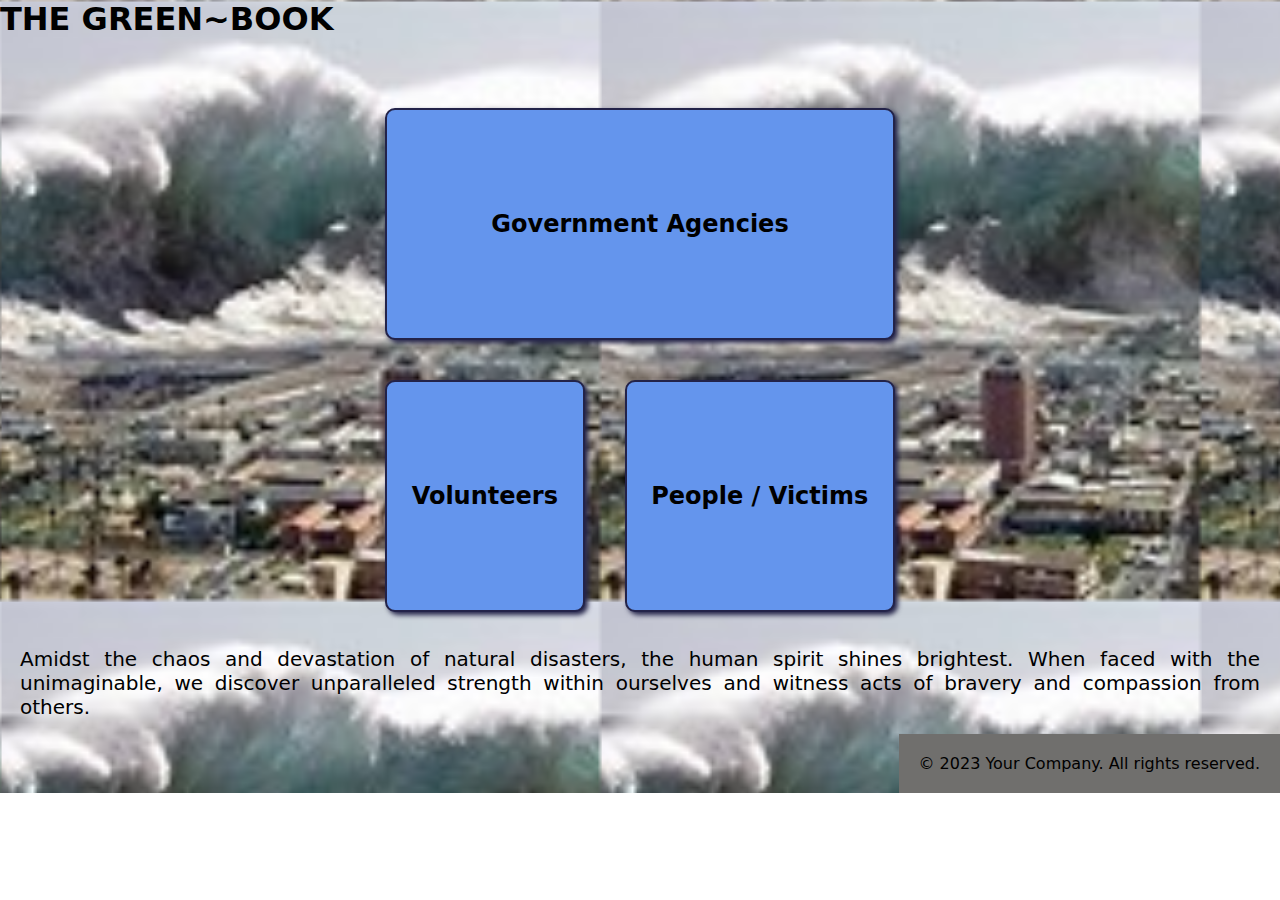
<file: disaster_management/index.html>
<!DOCTYPE html>
<html lang="en">
<head>
    <meta charset="UTF-8">
    <meta name="viewport" content="width=device-width, initial-scale=1.0">
    <title>Natural Disaster Resilience </title>
    <link rel="stylesheet" href="./styles/style.css">
    <link rel="stylesheet" href="./styles/responsive.css">
</head>
<body>
    <div id="homepage">    
            <div id="header">
                <h1>THE GREEN~BOOK</h1>
            </div>

            <div id="dash-view">
                <div id="container">
                    <div class="items" id="box1">
                        <a href="agencies_view.html">Government Agencies</a>
                    </div>
                    <div class="items">
                        <a href="signup.html">Volunteers</a>
                    </div>
                    <div class="items">
                        <a href="people_view.html">People / Victims</a>
                    </div>
                </div>
            </div>
            <p id="content">
                Amidst the chaos and devastation of natural disasters, 
                the human spirit shines brightest. When faced with the
                unimaginable, we discover unparalleled strength within 
                ourselves and witness acts of bravery and compassion from others.
            </p>

        <div id="footer">
            <p>&copy; 2023 Your Company. All rights reserved.</p>
        </div>  
    </div>
</body>
</html>
</file>
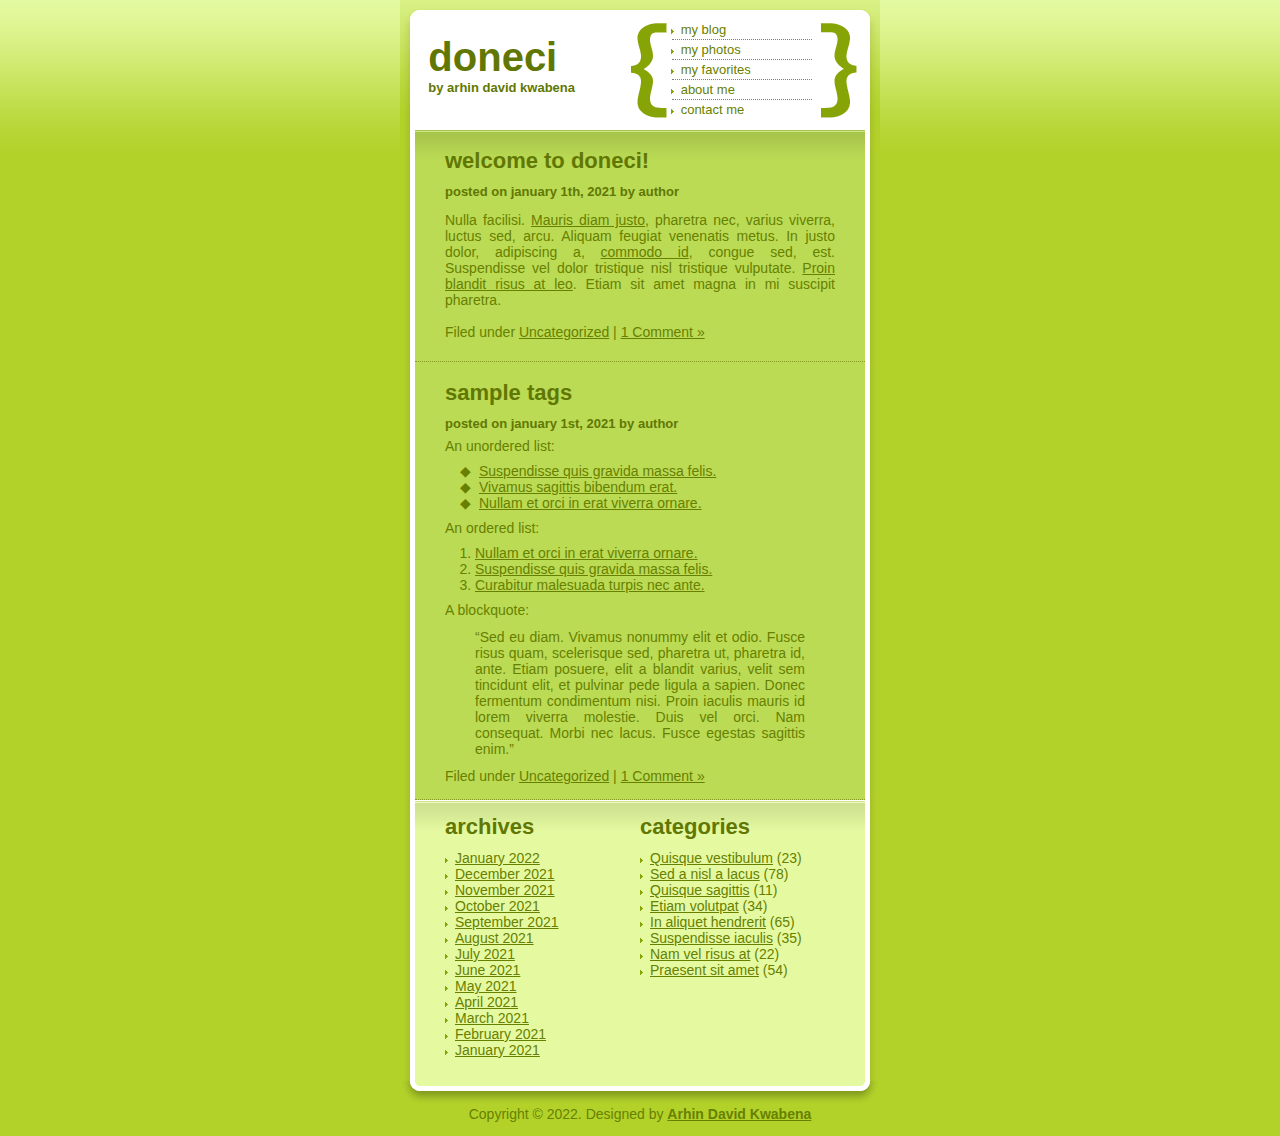
<file: web_puzzle/index.html>
<!DOCTYPE html>
<html lang="en">
<head>
    <meta charset="UTF-8">
    <meta name="viewport" content="width=device-width, initial-scale=1.0">
    <title>Assignment_2</title>
    <link rel="stylesheet" href="default.css">
</head>
<body>
    <div id="all">
        <!-- ----------------Header----------------- -->
            <div id="header">
                <div id="main_title">
                    <h1><a href="#" class="topics">Doneci</a></h1>
                    <h2><a href="#" class="topics small">by Arhin David Kwabena</a></h2>
                </div>
                <div>
                    <ul>
                        <li class="first"><a href="#">My Blog</a></li>
                        <hr class="line">
                        <li><a href="#">My Photos</a></li>
                        <hr class="line">
                        <li><a href="#">My Favorites</a></li>
                        <hr class="line">
                        <li><a href="#">About Me</a></li>
                        <hr class="line">
                        <li><a href="#">Contact Me</a></li>
                    </ul>
                </div>
            
            </div>
            <!-- -------------------------content body------------------------ -->
            <div id="content">
                <div id="col">
                        <!-- ------------------content 1----------------- -->
                        <div id="content1">
                            <div class="topics">Welcome to Doneci!</div>
                            <div class="topics small">Posted on January 1th, 2021 by Author</div>
                
                            <p>Nulla facilisi. <a href="#">Mauris diam justo</a>, pharetra nec, varius viverra, luctus sed, arcu.
                                Aliquam feugiat
                                venenatis metus. In justo dolor, adipiscing a, <a href="#">commodo id</a>, congue sed, est. Suspendisse
                                vel dolor
                                tristique nisl tristique vulputate. <a href="#">Proin blandit risus at leo</a>. Etiam sit amet magna in
                                mi suscipit
                                pharetra.</p>
                
                            <p>Filed under <a href="#" class="category">Uncategorized</a> | <a href="#" class="comment">1 Comment
                                    &raquo;</a></p>
                                    
                        </div>            
                        <!-- ------------content 2------------ -->
                        <div id="content2">
                            <div class="topics">Sample Tags</div>
                            <div class="topics small">Posted on January 1st, 2021 by Author</div>
                
                            <p>An unordered list:</p>
                            <ul>
                                <li><a href="#">Suspendisse quis gravida massa felis.</a></li>
                                <li><a href="#">Vivamus sagittis bibendum erat.</a></li>
                                <li><a href="#">Nullam et orci in erat viverra ornare.</a></li>
                            </ul>
                
                            <p>An ordered list:</p>
                            <ol>
                                <li><a href="#">Nullam et orci in erat viverra ornare.</a></li>
                                <li><a href="#">Suspendisse quis gravida massa felis.</a></li>
                                <li><a href="#">Curabitur malesuada turpis nec ante.</a></li>
                            </ol>
                
                            <p>A blockquote: </p>
                            <blockquote>
                                <p>&#8220;Sed eu diam. Vivamus nonummy elit et odio. Fusce risus quam, scelerisque sed, pharetra ut,
                                    pharetra id,
                                    ante. Etiam posuere, elit a blandit varius, velit sem tincidunt elit, et pulvinar pede ligula a
                                    sapien. Donec
                                    fermentum condimentum nisi. Proin iaculis mauris id lorem viverra molestie. Duis vel orci. Nam
                                    consequat. Morbi
                                    nec lacus. Fusce egestas sagittis enim.&#8221;</p>
                            </blockquote>
                
                            <p>Filed under <a href="#" class="category">Uncategorized</a> | <a href="#" class="comment">1 Comment
                                    &raquo;</a></p>
                    </div>
                    <!-- -----------------content 3 --------------- -->
                    <div id="content3">
                        <div>
                            <span class="topics">Archives</span>
                            <ul>
                                <li><a href="#">January 2022</a></li>
                                <li><a href="#">December 2021</a></li>
                                <li><a href="#">November 2021</a></li>
                                <li><a href="#">October 2021</a></li>
                                <li><a href="#">September 2021</a></li>
                                <li><a href="#">August 2021</a></li>
                                <li><a href="#">July 2021</a></li>
                                <li><a href="#">June 2021</a></li>
                                <li><a href="#">May 2021</a></li>
                                <li><a href="#">April 2021</a></li>
                                <li><a href="#">March 2021</a></li>
                                <li><a href="#">February 2021</a></li>
                                <li><a href="#">January 2021</a></li>
                            </ul>
                        </div>
                        
                        <div>
                            <span class="topics">Categories</span>
                            <ul>
                                <li><a href="#">Quisque vestibulum</a> (23)</li>
                                <li><a href="#">Sed a nisl a lacus</a> (78)</li>
                                <li><a href="#">Quisque sagittis</a> (11)</li>
                                <li><a href="#">Etiam volutpat</a> (34)</li>
                                <li><a href="#">In aliquet hendrerit</a> (65)</li>
                                <li><a href="#">Suspendisse iaculis</a> (35)</li>
                                <li><a href="#">Nam vel risus at</a> (22)</li>
                                <li><a href="#">Praesent sit amet</a> (54)</li>
                            </ul>
                        </div> 
                    </div>
                </div>
            </div>
   
        <!-- -------------footer------------- -->
        <div id="footer">
            <p>Copyright &copy; 2022. Designed by <a href="#"><strong>Arhin David Kwabena</strong></a></p>
        </div>
    </div>
    
    
</body>
</html>
</file>
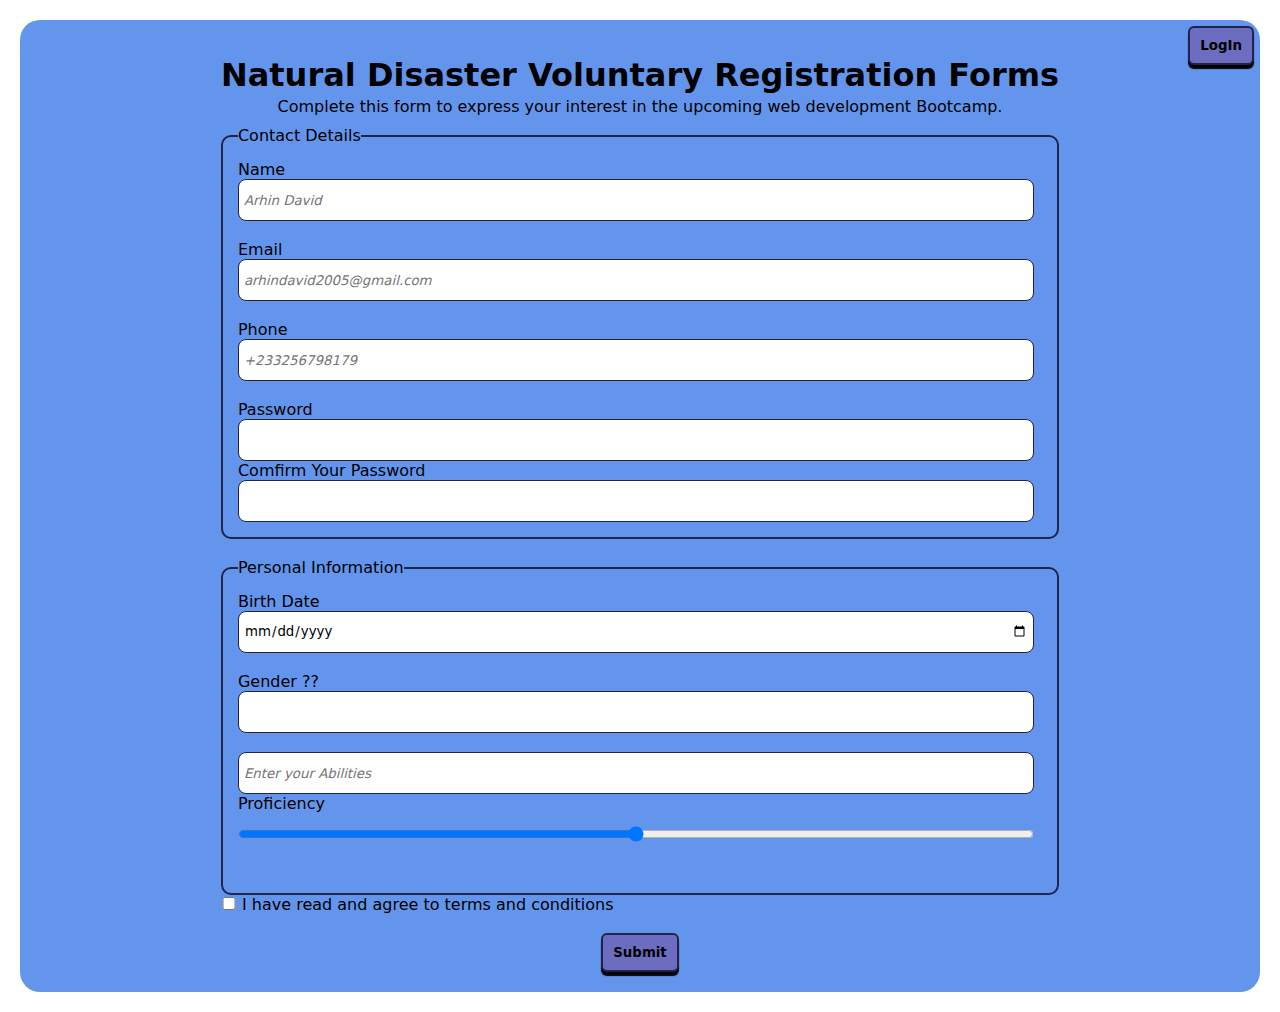
<file: disaster_management/forms_2.html>
<!DOCTYPE html>
<html lang="en">
<head>
    <meta charset="UTF-8">
    <meta name="viewport" content="width=device-width, initial-scale=1.0">
    <title>Bootcamp Registration Form</title>
    <link rel="stylesheet" href="./styles/style.css">
</head>
<body>
    <div id="volunteer-signup" class="forms">
        <div class = "forms"> 
        <a href="login.html" style="position: absolute; top: 26px; right: 26px;"><button>LogIn</button></a>
            <form action="Volunteer_view.html">

                <h1 style="margin-top: 16px;">Natural Disaster Voluntary Registration Forms</h1>
                <p>
                    Complete this form to express your interest in the 
                    upcoming web development Bootcamp.
                </p>
                
                <fieldset>
                    <legend>Contact Details</legend>
                    <label for="name">Name</label>
                    <input type="text" name="name" id="name" placeholder="Arhin David"><br/><br/>
                    <label for="email">Email</label>
                    <input type="email" name="email" id="email" placeholder="arhindavid2005@gmail.com"><br/><br/>
                    <label for="Phone">Phone</label>
                    <input type="text" name="text" id="text" placeholder="+233256798179"><br /><br />
                    <label for="password">Password</label>
                    <input type="password" name="password" id="password">
                    <label for="password">Comfirm Your Password</label>
                    <input type="password" name="password" id="password">
                </fieldset><br>
                <fieldset>
                    <legend>Personal Information</legend>
                    <label for="birthdate">Birth Date</label>
                    <input type="date" name="birthdate" id="birthdate"><br/><br/>
                    <label for="gender">Gender ??</label>
                    <input type="text" name="gender" id="gender"><br/><br/>
                    <input type="text" placeholder="Enter your Abilities">
                    <label for="proficiency">Proficiency</label>
                    <input type="range" name="proficiency" id="proficiency"><br/><br/>
                </fieldset>
                <input type="checkbox" required>
                I have read and agree to terms and conditions<br/><br/>
                <div class="button">
                <button type="submit">Submit</button>
                </div>
            </form>
        </div>
    </div>
</body>
</html>
</file>
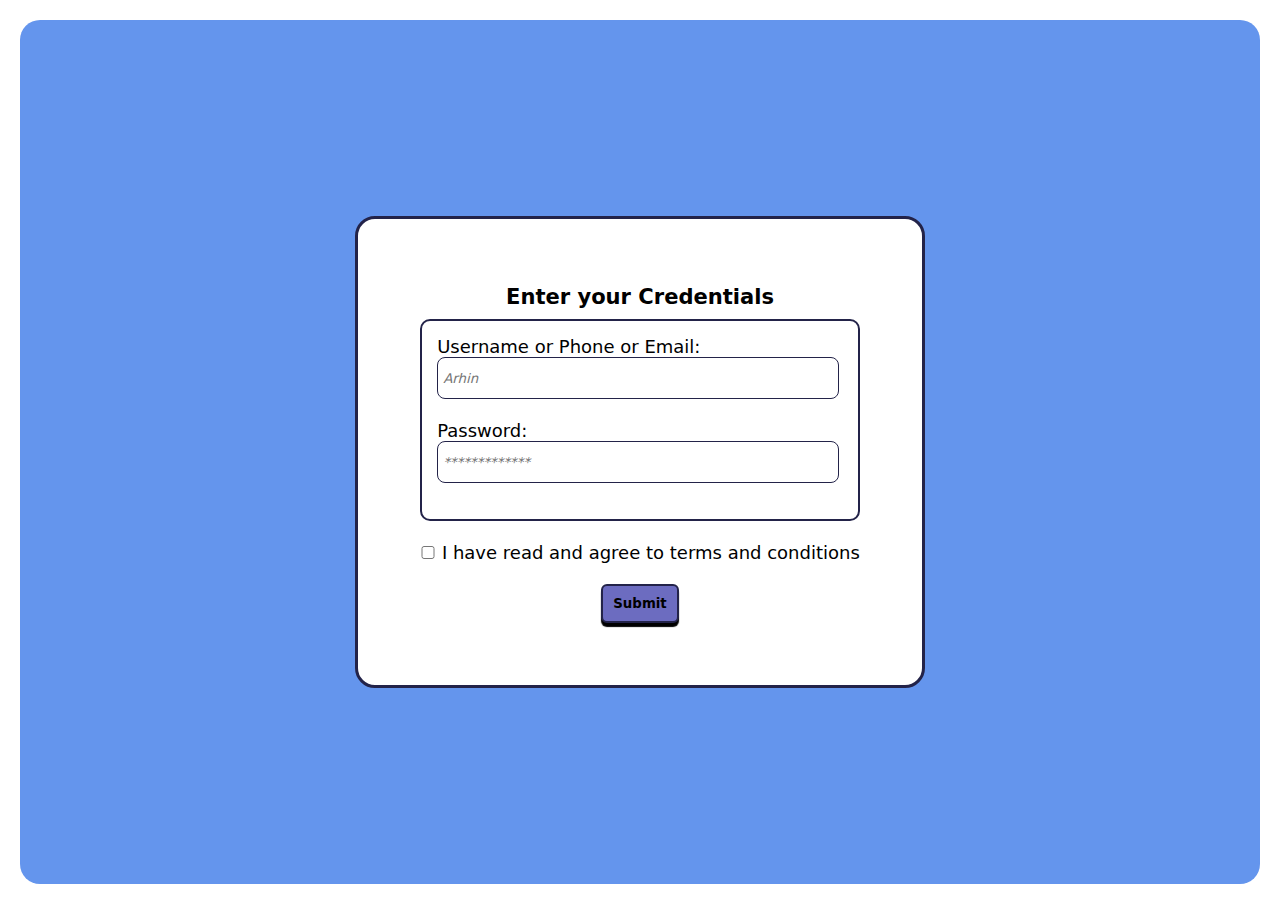
<file: disaster_management/login.html>
<!DOCTYPE html>
<html lang="en">

<head>
    <meta charset="UTF-8">
    <meta name="viewport" content="width=device-width, initial-scale=1.0">
    <title>Bootcamp Registration Form</title>
    <link rel="stylesheet" href="./styles/style.css">
</head>

<body>
    <div id="volunteer-login" class="forms">
        <div class="forms-container">
            <form action="Volunteer_view.html">
                <h3>Enter your Credentials</h3>
                <fieldset>
                    <label for="usernname">Username or Phone or Email</label>: <br/>
                    <input type="text" name="name" id="name" placeholder="Arhin" required><br/><br/>
                    <label for="password">Password:</label><br/>
                    <input type="password" name="password" id="password" placeholder="*************" required><br/><br/>
                </fieldset><br>
                <input type="checkbox" required>
                I have read and agree to terms and conditions<br/><br/>
                <div class="button">
                    <button type="submit">Submit</button>
                </div>
            </form>
        </div>
    </div>
</body>

</html>
</file>
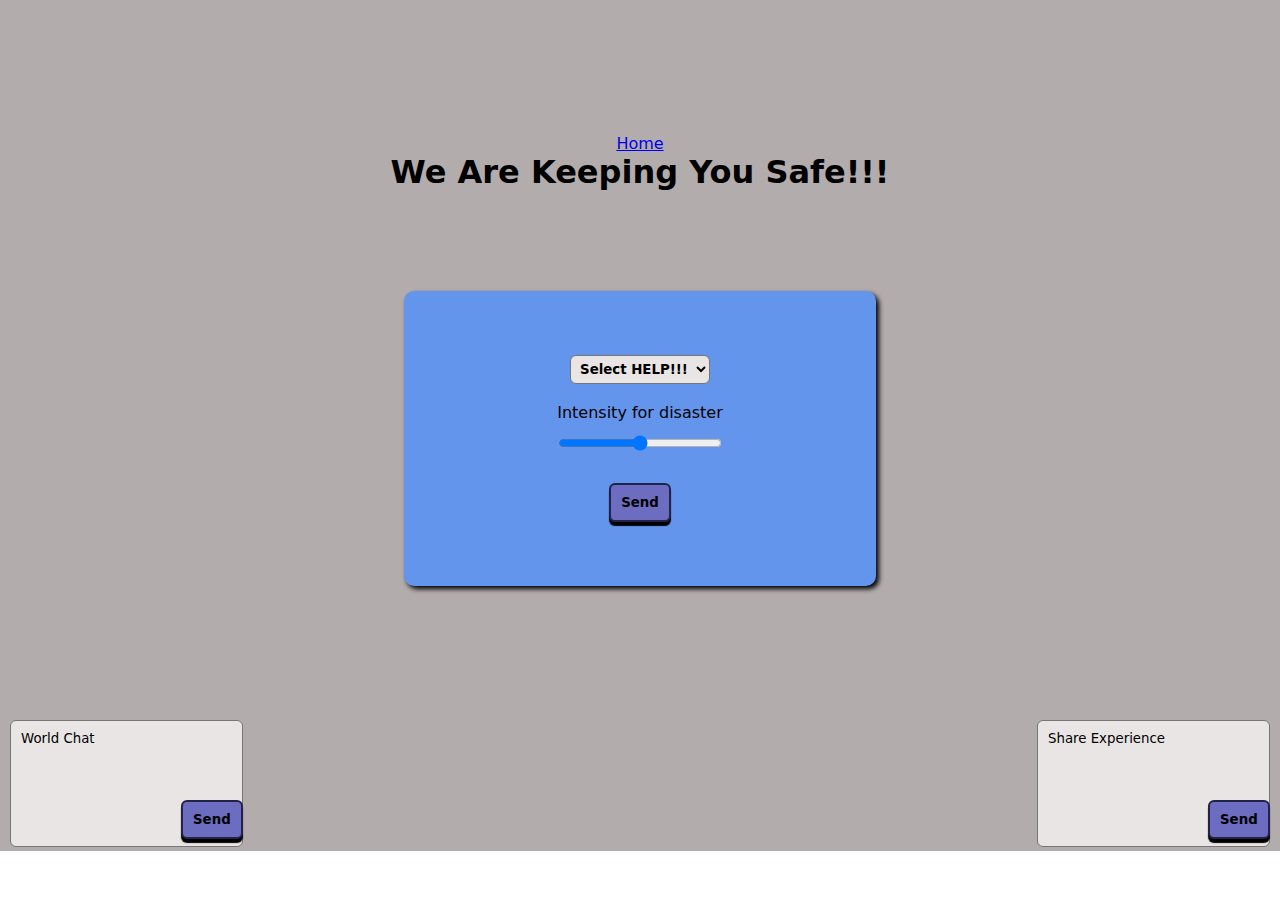
<file: disaster_management/people_view.html>
<!DOCTYPE html>
<html lang="en">
<head>
    <meta charset="UTF-8">
    <meta name="viewport" content="width=device-width, initial-scale=1.0">
    <title>Natural Disaster Resilience</title>
    <link rel="stylesheet" href="./styles/style.css">
</head>
<body>

    <div id="victim-page">
        <div id="help-front-page">
            <a href="index.html">Home</a>
            <h1>We Are Keeping You Safe!!!</h1>
            <div id="help-call">
                <div>
                    <select name="help-type" id="help-type">
                        <option value="---">Select HELP!!!</option>
                        <option value="fire">Fire</option>
                        <option value="flood">Flood</option>
                        <option value="others">Others</option>
                    </select>
                </div><br>
                <p>Intensity for disaster</p>
                <input type="range"><br>
                <button onCLick="helpCall()">Send</button>
            
            </div>
        </div>
        
    
        <div class="text-box"> 
            <div class="button">
                <textarea name="world-chat" id="world-chat" cols="28" rows="7">World Chat</textarea>
                <button>Send</button>
            </div>
            <!-- insertion of a chat for agencies -->
            <div class="button">
                <textarea name="agency-chat" id="agency-chat" cols="28" rows="7">Share Experience</textarea>
                <button>Send</button>
            </div>
        </div>
        <div id="blurry-container">
            <button onclick="closeBtn()" id="close-btn">X</button>
            <div class="info-container">
                <p id="info"></p>
            </div>
        </div>
    </div>
    <script src="./script.js"></script>
</body>
</html>
</file>
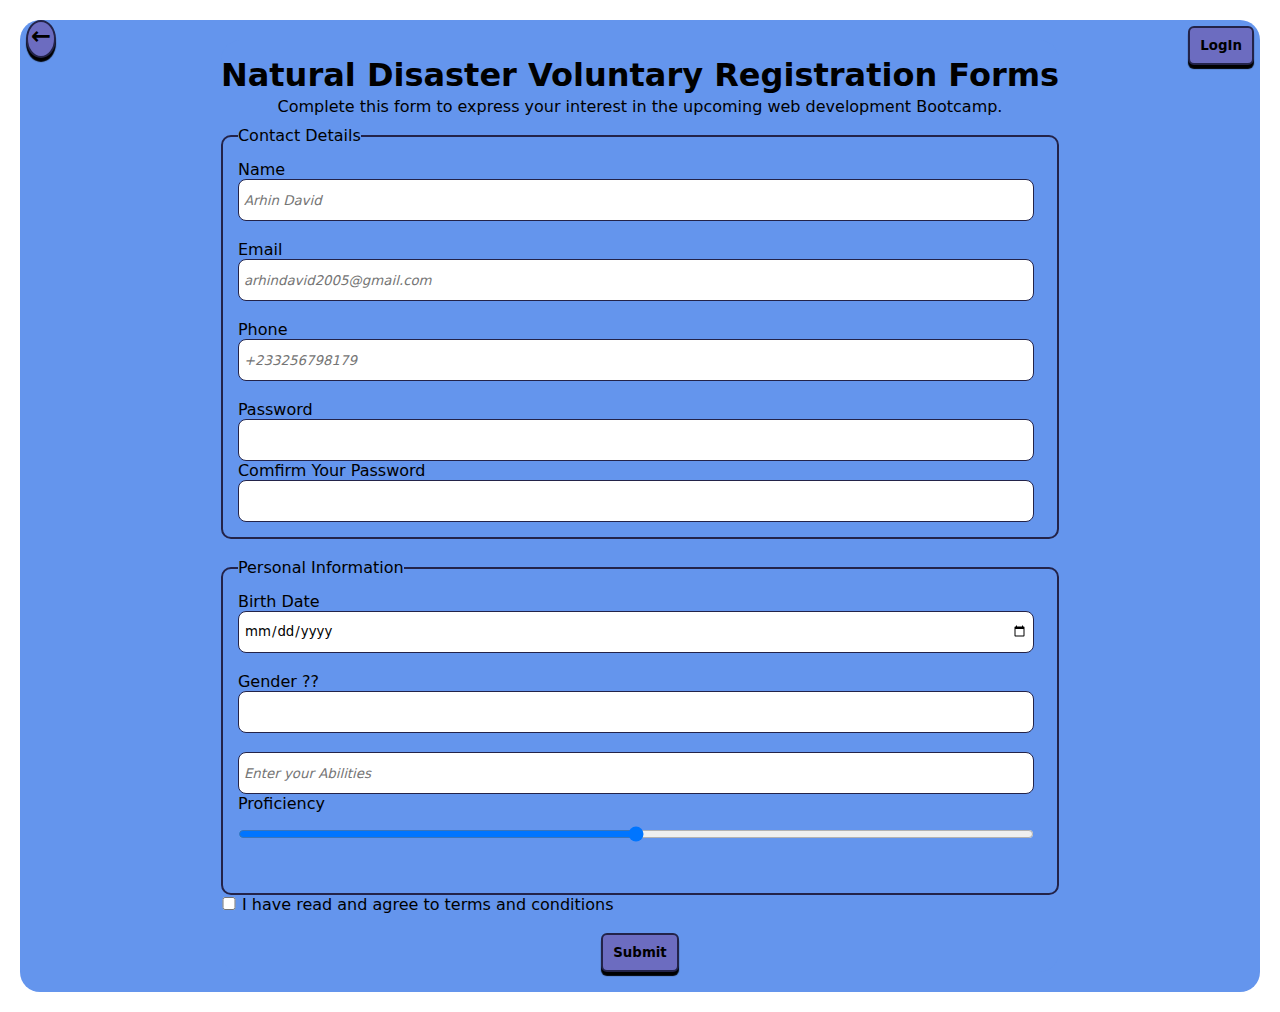
<file: disaster_management/signup.html>
<!DOCTYPE html>
<html lang="en">
<head>
    <meta charset="UTF-8">
    <meta name="viewport" content="width=device-width, initial-scale=1.0">
    <title>Bootcamp Registration Form</title>
    <link rel="stylesheet" href="./styles/style.css">
</head>
<body>
    <div id="volunteer-signup" class="forms">
        <div class = "forms"> 
        <a href="index.html" style="position: absolute; top: 20px; left: 26px;"><button class="round-btn">&leftarrow;</button></a>
        <a href="login.html" style="position: absolute; top: 26px; right: 26px;"><button>LogIn</button></a>
            <form action="login.html">

                <h1 style="margin-top: 16px;">Natural Disaster Voluntary Registration Forms</h1>
                <p>
                    Complete this form to express your interest in the 
                    upcoming web development Bootcamp.
                </p>
                
                <fieldset>
                    <legend>Contact Details</legend>
                    <label for="name">Name</label>
                    <input type="text" name="name" id="name" placeholder="Arhin David"><br/><br/>
                    <label for="email">Email</label>
                    <input type="email" name="email" id="email" placeholder="arhindavid2005@gmail.com"><br/><br/>
                    <label for="Phone">Phone</label>
                    <input type="text" name="text" id="text" placeholder="+233256798179"><br /><br />
                    <label for="password">Password</label>
                    <input type="password" name="password" id="password">
                    <label for="password">Comfirm Your Password</label>
                    <input type="password" name="password" id="password">
                </fieldset><br>
                <fieldset>
                    <legend>Personal Information</legend>
                    <label for="birthdate">Birth Date</label>
                    <input type="date" name="birthdate" id="birthdate"><br/><br/>
                    <label for="gender">Gender ??</label>
                    <input type="text" name="gender" id="gender"><br/><br/>
                    <input type="text" placeholder="Enter your Abilities">
                    <label for="proficiency">Proficiency</label>
                    <input type="range" name="proficiency" id="proficiency"><br/><br/>
                </fieldset>
                <input type="checkbox" required>
                I have read and agree to terms and conditions<br/><br/>
                <div class="button">
                <button type="submit">Submit</button>
                </div>
            </form>
        </div>
    </div>
</body>
</html>
</file>
<file: disaster_management/styles/style.css>
:root{
    --bg-color:cornflowerblue;
    --border-color:rgb(35, 35, 73);
    --button-color:rgb(108, 108, 192);
    --button-hover: rgb(24, 24, 82);
    --bg-hover: rgb(12, 81, 209);
    --box-shadow: 5px 5px 5px var(--border-color),
    5px 5px 5px var(--border-color),
    -5px -5px 5px var(--border-color),
    -5px -5px 5px var(--border-color);
}
.round-btn{
    border-radius: 50%;
    padding: 0px 3px 6px;
    font-size: 24px;
}

*{
    margin: 0;
    padding: 0;
    box-sizing: border-box;
    font-family:system-ui, -apple-system, BlinkMacSystemFont, 'Segoe UI', Roboto, Oxygen, Ubuntu, Cantarell, 'Open Sans', 'Helvetica Neue', sans-serif ;
}

#homepage{
    background: url("../img/bgimg.jpeg");
    background-size: 600px;
}

#dash-view{
    max-width: 550px;
    margin: auto;
}

#container{
    display: grid;
    grid-template-columns: auto auto;
    margin-top: 50px;
}

#dash-view .items{
    display: flex; 
    background-color: var(--bg-color);
    margin: 20px;
    border-radius: 10px;
    justify-content: center;
    border: 2px solid var(--border-color);
    box-shadow: 3px 3px 5px var(--border-color);
}

#dash-view .items:hover{
    background: var(--bg-hover);
    box-shadow: var(--box-shadow)
}

#box1{
    grid-column: 1/3;
}

#homepage .items a{
    text-decoration: none;
    color: black;
    font-weight: 900;
    padding:100px 0;
    font-size: 24px;
    text-align: center;
}
#content{
    margin: 15px 20px;
    text-align: justify;
    font-size: 20px;
    color: rgb(0, 0, 0);
}
#footer{
    margin: 0;
    background-color: rgb(112, 111, 109);
    padding: 20px;
    text-align: center;
    justify-self: end;
}




/* ------------------Voluntary Login Page-------------------- */
.forms{
    background: var(--bg-color);
    margin: 20px;
    border-radius: 20px;
    min-height: 96vh;
    display: flex;
    align-items: center;
    justify-content: center;
}

.forms p, .forms h3 {
    text-align: center;
    margin: 3px 3px 10px;
}


.forms .forms-container {
    background-color: #ffffff;
    padding: 5%;
    margin: 1%;
    border-radius: 20px;
    font-size: 18px;
    border: 3px solid rgb(35, 35, 73);
}

.forms fieldset{
    padding: 15px;
    border: 2px solid rgb(35, 35, 73);
    border-radius: 10px;
}

input:not(input[type="checkbox"]) {
    width: 99%;
    height: 42px;
    border-radius: 8px;
    padding: 5px;
    border: 1px solid rgb(35, 35, 73);
}
.forms input::placeholder{
    font-style: italic;
}
.forms input[type="checkbox"]{
    width: 16px;
}
.forms label{
    margin: 200px 0px;
}
.forms .button {
    text-align: center;           
}

button {
    text-align: center;
    color: black;
    background: rgb(108, 108, 192);
    box-shadow: 0px 4px 1px black;
    padding: 10px;
    border-radius: 6px;
    transition: all 0.2s;
    border: 2px solid rgb(35, 35, 73);
    font-weight: 600;
}
button:hover{
    background: var(--button-hover);
    color: #fff;
}
button:active {
    transform: translateY(3px);
    box-shadow: 0 0 0;
}


/* ----------------victims Page------------- */

#victim-page{
    background-color: rgb(179, 172, 172);
}
#victim-page #help-front-page{
    display: flex;
    justify-content: center;
    align-items: center;
    flex-direction: column;
    min-height: 80vh;
}
#victim-page #help-call{
    display: flex;
    text-align: center;
    justify-content: center;
    align-items: center;
    flex-direction: column;
    margin-top: 100px;
    background-color: var(--bg-color);
    border-radius: 10px;
    padding: 5% 12%;
    box-shadow: 3px 3px 5px rgba(0,0,0,1);
}



#victim-page #help-call:hover{
    background: var(--bg-hover);
    box-shadow: var(--box-shadow);
}
#victim-page select{
    padding: 5px;
    text-align: center;
    font-weight: 700;
    border-radius: 6px;
    background: #e9e5e5;
}
#victim-page select:hover{
    background: #ababab;
}
.text-box{
    display: flex;
    position: sticky;
    bottom: 10px;
    justify-content: space-between;
    margin: 0 10px;
    
}
.text-box textarea{
    resize: none;
    padding: 10px;
    border-radius: 6px;
    background: #e9e5e5;
}
.text-box button{
    position: absolute;
    margin: 0 0 12px -62px;
    bottom: 0;
}

#victim-page #blurry-container{
    height: 100%;
    background-color: rgba(0, 0, 0, 0.692);
    justify-content: center;
    align-items: center;
    position: absolute;
    z-index: 333;
    top: 0;
    width: 100%;
    backdrop-filter: blur(1.5px);
    display: none;
}


#victim-page #blurry-container button{
    position: absolute;
    top: 5px;
    left: 5px;
}

#victim-page #blurry-container .info-container{
    background-color: white;
    border-radius: 5px;
    padding: 12px;
    text-align: center;
}
/* -----------agencies view---------------- */
#agencies-view{
    background: var(--button-color);
}
</file>
<file: disaster_management/styles/responsive.css>
.container{
    display: grid;
    grid-template-columns: repeat(12, 1fr);
    grid-template-rows: auto auto auto;
}
.header{
    background: rgb(93, 94, 93);
    padding: 10px;
    border-radius: 5px;
    grid-column: 1 / -1;
}

/* ---------sidebar-----------  */

.sidebar{
    background: rgb(103, 150, 158);
    padding: 5px 0 0 7px;
    border-radius: 5px;
    grid-column: 1/3;
}
.sidebar ul{
    display: block;
    list-style-type: none;
    padding: 3px 0 0;
    margin: 3px 0px;
}
.sidebar ul li{
    margin: 4px 0;
    padding: 5px;
    border-radius: 5px 0 0;
}
.side{
    cursor: pointer;
}
.partition{
    border-radius: 5px;
    display: none;
    min-height: 100vh;
}
.partition img{
    width: 400px;
    height: 400px;
}
.present{
    display: block;
}

/* -------------------content----------------- */
.content{
    background: rgb(223, 221, 221);
    padding: 10px;
    border-radius: 5px;
    grid-column: 3 / -1;
}


.footer{
    background: rgb(93, 94, 93);
    padding: 10px;
    border-radius: 5px;
    grid-column: 1/-1;
}
</file>
<file: web_puzzle/default.css>
*{
    margin: 0;
    padding: 0;
    box-sizing: border-box;
}

/* ------------whole page----------- */
body{
    background: url(images/img1.gif);
    background-repeat: repeat-x;
    background-color: #B2D22A;
    font-family:"Trebuchet MS", Arial, Helvetica, sans-serif;
    text-align: justify;  
}

#all{
     width: 480px;
    color: #688000;
    border-radius: 9px;
    padding: 0px;
    margin: auto;
}

/* --------header---------- */
#header{
    display: flex;
    height: 130px;
    background: url(images/img2.gif);
    background-size: contain;
    background-repeat: no-repeat;
    justify-content: space-around;
    padding: 20px;
    text-transform: lowercase;

}

#main_title{
        margin-left: -40px;
        margin-top: 15px;
}

#header h1 a{
    font-size: 40px;

    padding-top: 30px;
}

#header h2{
    font-size: 13px;
}

#header ul{
    width: 140px;
    list-style-image: url(images/img4.gif);
}

#header li{
    margin-left: 9px;
    padding: 2px 0;
    font-size: 13px;

}

.line{
    border: none;
    border-top: 1px dotted;
}

a{
    color: #688000; 
}
#header a{
    text-decoration: none;
}


/* ---------content---------- */

.topics{
    color: #617703;
    padding: 5px 0px;
    font-weight:bolder;
    font-size: 22px;
    text-transform: lowercase;
}
.small{
    font-size: 13px;
    text-transform: lowercase;
}
#content{
    background: url(images/img3.gif);
}

#col{
    background: url(images/img5.gif);
    background-repeat: repeat-x;
    margin: 0px 15px; 
}
#content1{
    border-bottom: 1px #869c20 dotted;
}
#content1, #content2, #content3{
    padding: 13px 30px;
}

#content1 p{
    padding: 8px 0px;
}
#content2{
    border-bottom: 1px #869c20 dotted;
}
p, ol,ul{
    font-size: 14px;
}
#content2 p{
    padding: 2px 0px;
}
#content2 ul{
    list-style-type: none;
    margin-left: -15px;
}
#content2 ul li::before{
    content: "\25C6";
    margin-right: 8px;
}
#content ul, ol, blockquote{
    padding: 7px 30px;
}
#content3{
    background: url(images/img6.gif);
    background-repeat: repeat-x;
    display: flex;
    flex-basis: 100%;
    border-top: 0.1px solid white;
    background-color: #E5FAA0;
}
#content3 > div{
    width: 50%;
}
#content3 ul{
    padding: 0;
    padding: 10px;
    list-style-image: url(images/img4.gif);
}




/* -----------footer---------- */
#footer{
    height: 55px;
    background: url(images/img7.gif);
    background-size: contain;
    background-repeat: no-repeat;
    padding-top: 25px;
    text-align: center;
}
</file>
